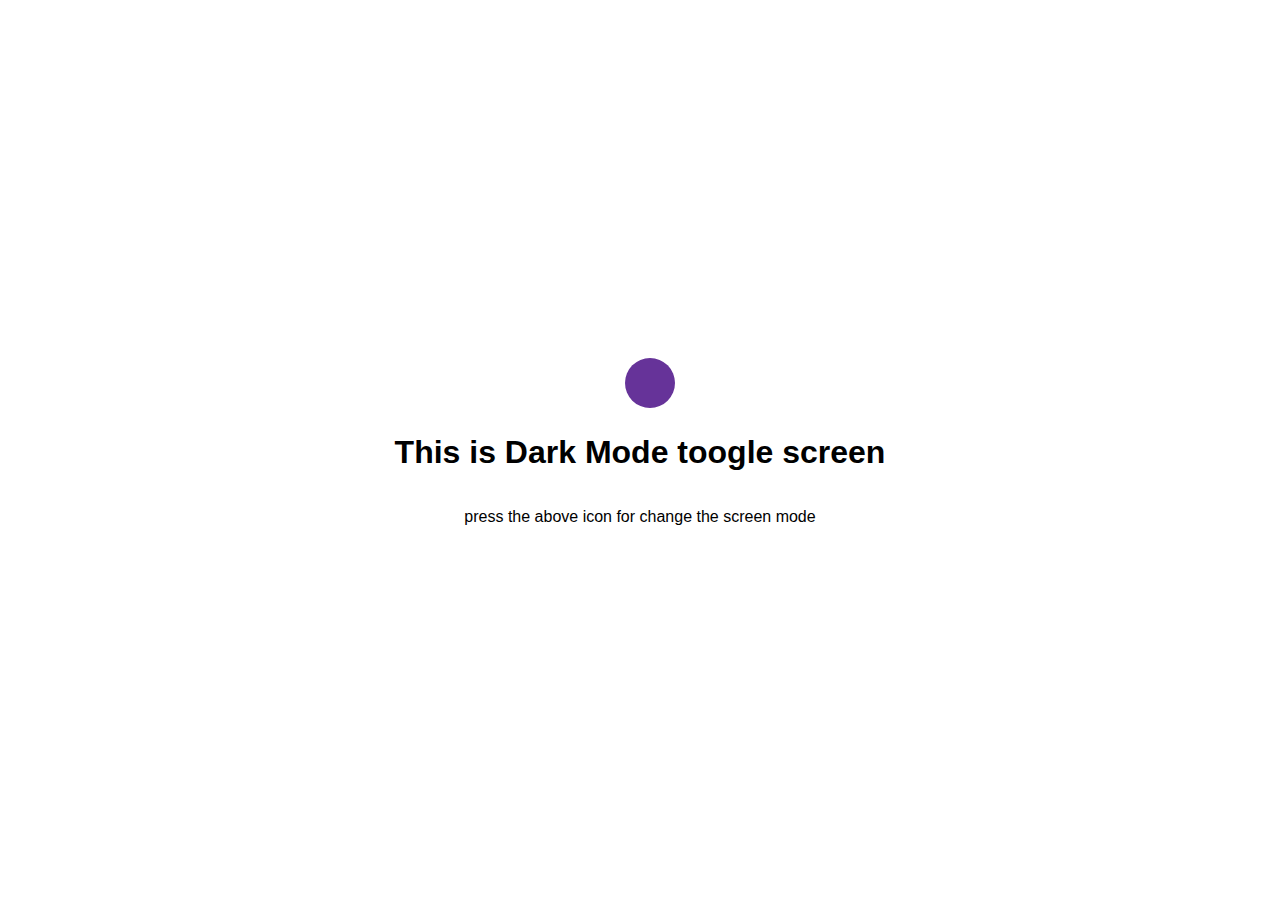
<file: dark-mode-toggle/index.html>
<!DOCTYPE html>
<html lang="en">
<head>
    <meta charset="UTF-8">
    <meta http-equiv="X-UA-Compatible" content="IE=edge">
    <meta name="viewport" content="width=device-width, initial-scale=1.0">
    <link rel="stylesheet" href="./style.css">
    <title>Dark Mode Toggle</title>
</head>
<body>
    <div>
        <input type="checkbox" name="toggle" id="toggle"><label for="toggle"></label>
    </div>

    <h1>This is Dark Mode toogle screen</h1>
        <p>
            press the above icon for change the screen mode
        </p>

    <script src="./script.js"></script>
</body>
</html>
</file>
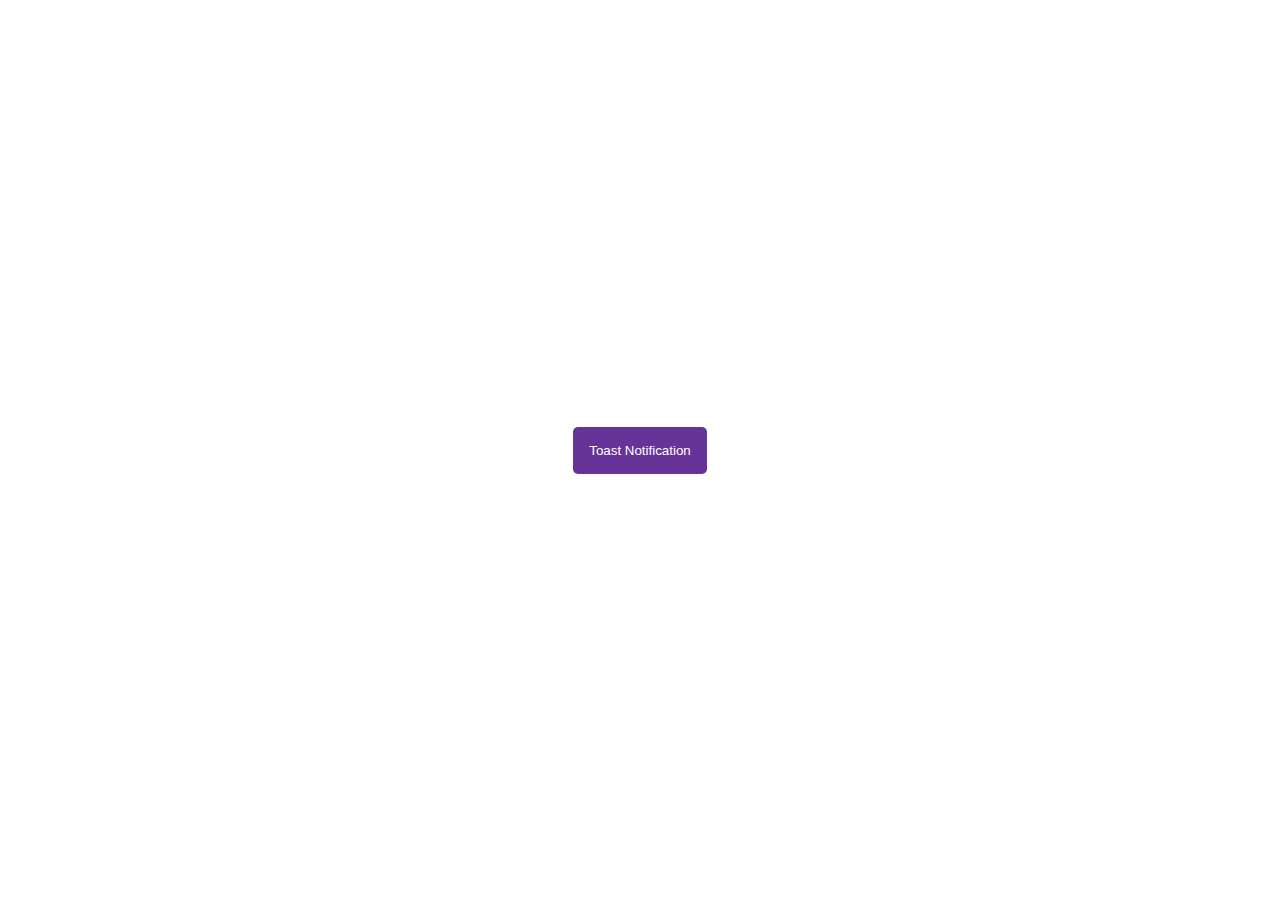
<file: toast-notification/index.html>
<!DOCTYPE html>
<html lang="en">
<head>
    <meta charset="UTF-8">
    <meta http-equiv="X-UA-Compatible" content="IE=edge">
    <meta name="viewport" content="width=device-width, initial-scale=1.0">
    <title>Toast Notification</title>
    <link rel="stylesheet" href="style.css">
</head>
<body>
    <div id="container"></div>
    <button id="btn">Toast Notification</button>
    
    <script src="script.js"></script>
</body>
</html>
</file>
<file: dark-mode-toggle/style.css>
* {
    box-sizing: border-box;
}

body {
    display: flex;
    align-items: center;
    justify-content: center;
    flex-direction: column;
    font-family: "Poppins", sans-serif;
    margin: 0;
    min-height: 100vh;
    text-align: center;
    padding: 5rem;

    transition: background 0.3s linear, color 0.3s linear;
}

body.dark {
    background-color: #1f1f1f;
    color: white;
}

.toggle-container {
    position: fixed;
    top: 10px;
    right: 10px;
}

label {
    background-color: rebeccapurple;
    border-radius: 50%;
    display: inline-block;
    width: 50px;
    height: 50px;
    cursor: pointer;
    user-select: none;
    transition: background 0.3s linear;
}

body.dark label {
    background-color: #fff;
}

input {
    visibility: hidden;
}
</file>
<file: toast-notification/style.css>
* {
    box-sizing: border-box;
}

body {
    display: flex;
    align-items: center;
    justify-content: center;
    font-family: "Poppins", sans-serif;
    margin: 0;
    min-height: 100vh;
}

button {
    background-color: rebeccapurple;
    color: white;
    font-family: inherit;
    padding: 1rem;
    border-radius: 5px;
    border: none;
}

#container {
    position: fixed;
    bottom: 10px;
    right: 10px;
}

.toast {
    background-color: rebeccapurple;
    border-radius: 5px;
    color: #fff;
    padding: 2rem;
    margin: 1rem;
}
</file>
